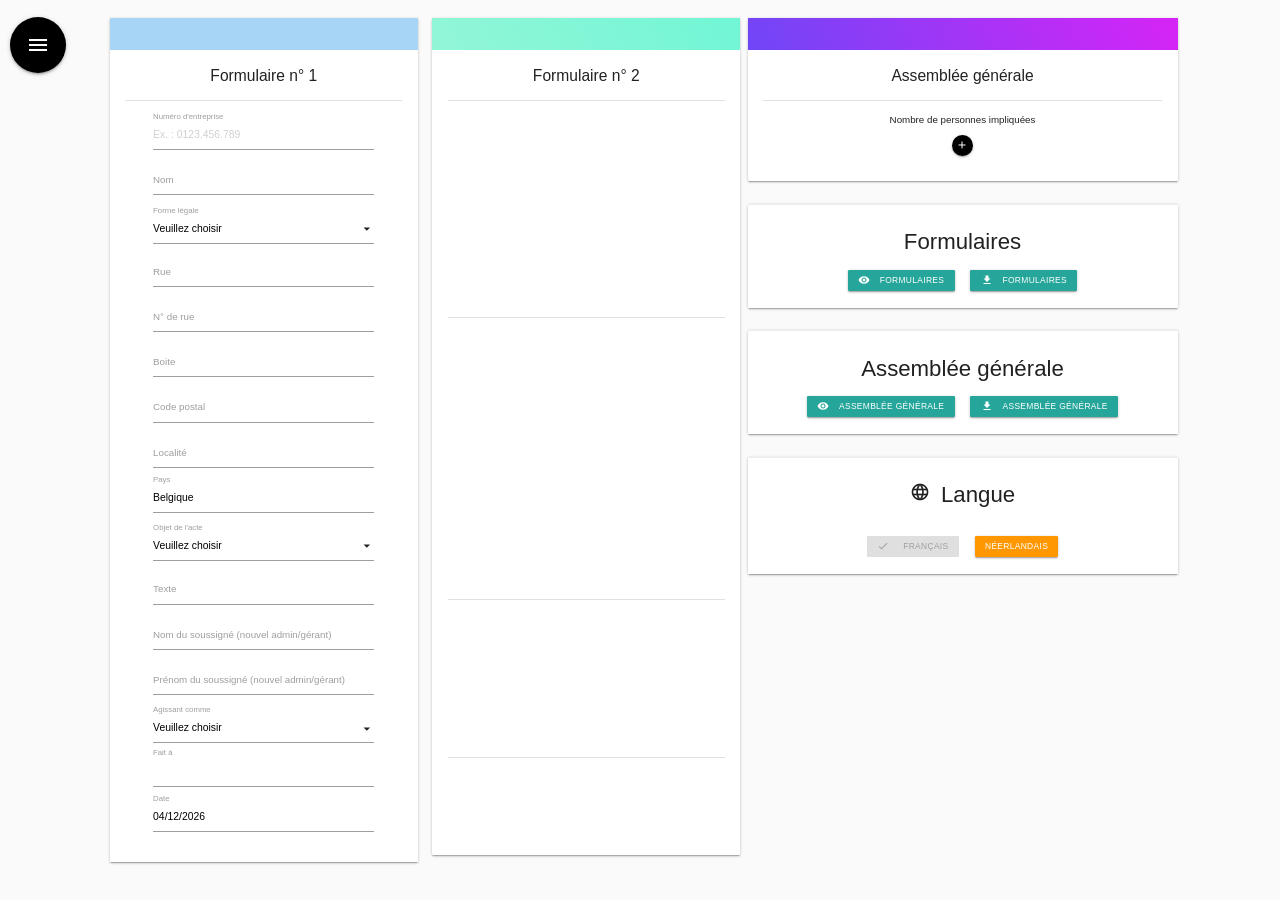
<file: index.html>
<!DOCTYPE html>
<html lang="fr">
<head>
    <meta http-equiv="refresh" charset="UTF-8" content="0; url=pages/form_fr.html"/>
    <link rel="icon" type="image/png" href="img/favicon.ico"/>
    <title>Formulaire du moniteur belge</title>
</head>
<body></body>
</html>
</file>
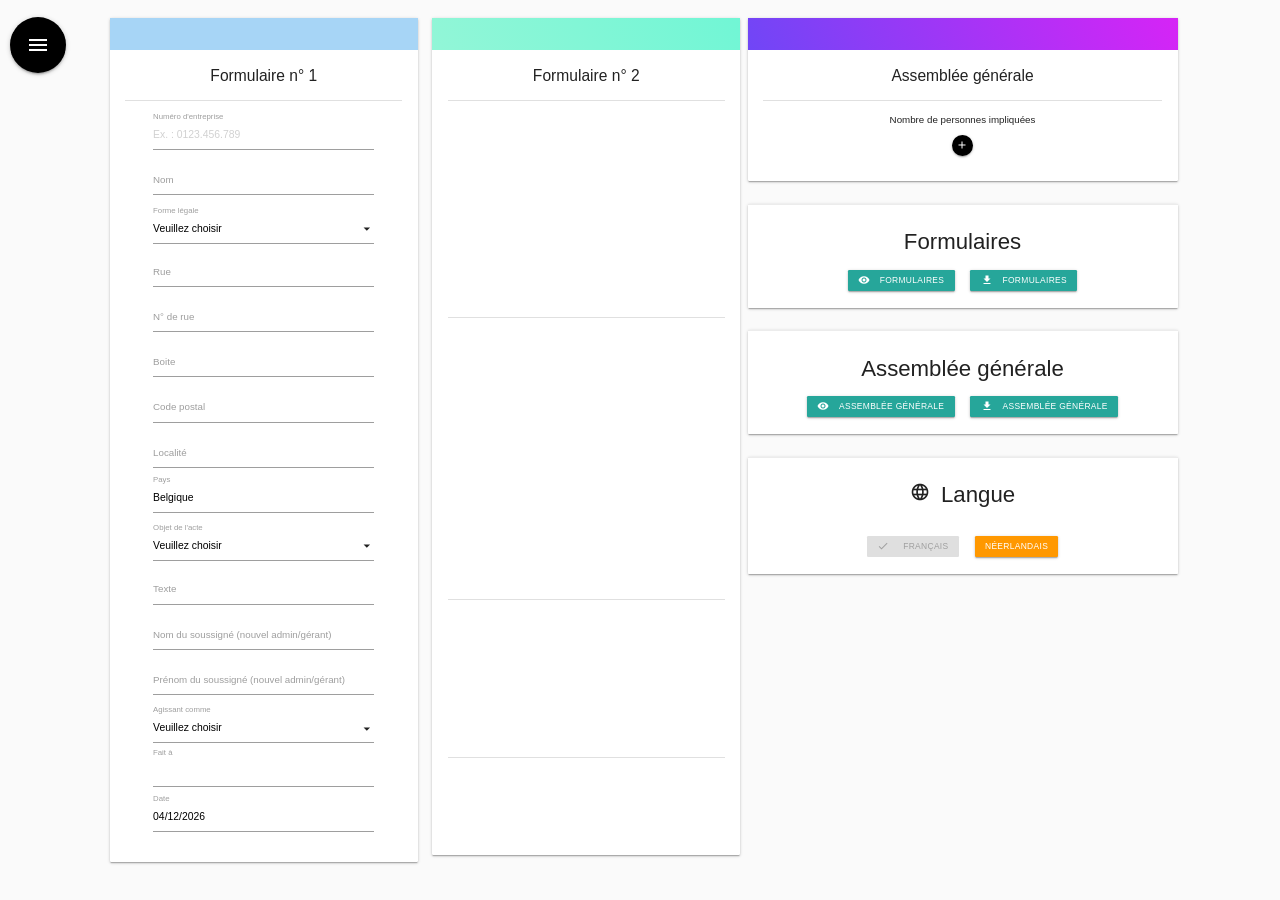
<file: pages/form_fr.html>
<!DOCTYPE html>
<html lang="fr">
<head>
    <meta charset="UTF-8">
    <title>Formulaire du moniteur belge</title>
    <script src="../js/jspdf.min.js"></script>
    <script src="https://cdnjs.cloudflare.com/ajax/libs/jquery/3.5.1/jquery.min.js"></script>
    <link rel="icon" type="image/png" href="../img/favicon.ico"/>
    <link rel="stylesheet" type="text/css" href="../css/style.css">
    <link rel="stylesheet" href="../css/materialize.min.css">
    <link href="https://fonts.googleapis.com/icon?family=Material+Icons" rel="stylesheet">
    <link rel="stylesheet" href="https://use.fontawesome.com/releases/v5.6.3/css/all.css" integrity="sha384-UHRtZLI+pbxtHCWp1t77Bi1L4ZtiqrqD80Kn4Z8NTSRyMA2Fd33n5dQ8lWUE00s/" crossorigin="anonymous">
</head>
<body>

<!-- side nav content -->
<ul id="slide-out" class="sidenav" style="width: 20%; border-top-right-radius: 2%;">
    <li>
        <div class="user-view">
            <div class="background" style="background-color: #6b002b;
                    background-image: linear-gradient(62deg, #4e001f 0%, #7e0033 100%);">
            </div>
        </div>
    </li>

    <li class="input-field" style="padding: 30px;">
        <input id="num_bce" type="text" class="materialize-textarea" placeholder="Ex. : 0123.456.789">
        <label style="padding: 30px;" for="num_bce">Numéro d'entreprise</label>
    </li>
    <li>
        <center>
            <button onclick="rechercheBCE()" class="btn-small red"><i class="material-icons left">format_list_bulleted</i> Rechercher dans la BCE</button>
        </center>
    </li>
    <li>
        <center>
            <button onclick="rechercheStatut()" class="btn-small brown"><i class="material-icons left">format_list_bulleted</i> Rechercher des statuts</button>
        </center>
    </li>
</ul>

<div style="padding: 10px; position: fixed;">
    <a href="#" data-target="slide-out" class="sidenav-trigger btn-floating btn-large waves-effect waves-light black">
        <i class="material-icons">menu</i>
    </a>
</div>


<div id="invoice_form">
    <div class="row">
        <div class="col" style="width: 30%;">
            <div class="card">
                <div class="card-image" style="background-color: rgba(167,213,246,0.6);
                            background-image: linear-gradient(62deg, #a7d5f6 0%, #a7d5f6 100%);
                            height: 50px;">
                </div>
                <div class="card-content">
                    <span class="card-title">Formulaire n° 1</span>
                    <center>
                        <div class="divider" style="margin-top: 20px; margin-bottom: 20px;"></div>
                        <div class="input-field  invoice_element" style="margin-top: 30px;">
                            <input onchange="setRecherche(value)" type="text" class="materialize-textarea" id="numero_entreprise" placeholder="Ex. : 0123.456.789">
                            <label for="numero_entreprise">Numéro d'entreprise</label>
                        </div>

                        <div class="input-field  invoice_element">
                            <input type="text" class="materialize-textarea" id="nom">
                            <label for="nom">Nom</label>
                        </div>


                        <div class="input-field invoice_element" style="margin-top: 20px;margin-bottom: 20px;">
                            <select id="select_forme_legale">
                                <option value="" disabled selected>Veuillez choisir</option>
                                <option value="Société anonyme">(SA) - Société anonyme</option>
                                <option value="Société à responsabilité limitée">(SRL) - Société à responsabilité limitée</option>
                                <option value="Société privée à responsabilité limitée">(SPRL) - Société privée à responsabilité limitée</option>
                                <option value="Société privée à responsabilité limitée starter">(SPRL-S) - Société privée à responsabilité limitée starter</option>
                                <option value="Société coopérative à responsabilité limitée">(SCRL) - Société coopérative à responsabilité limitée</option>
                                <option value="Société coopérative à responsabilité illimitée">(SCRI) - Société coopérative à responsabilité illimitée</option>
                                <option value="Société en nom collectif">(SNC) - Société en nom collectif</option>
                                <option value="Société en commandite simple">(SCS) - Société en commandite simple</option>
                                <option value="Société en commandite par actions">(SCA) - Société en commandite par actions</option>
                                <option value="Association sans but lucratif">(ASBL) - Association sans but lucratif</option>
                            </select>
                            <label for="select_forme_legale">Forme légale</label>
                        </div>

                        <div class="input-field invoice_element">
                            <input type="text" class="materialize-textarea" id="rue">
                            <label for="rue">Rue</label>
                        </div>

                        <div class="input-field  invoice_element">
                            <input type="text" class="materialize-textarea" id="numero_rue">
                            <label for="numero_rue">N° de rue</label>
                        </div>

                        <div class="input-field  invoice_element">
                            <input type="text" class="materialize-textarea" id="boite">
                            <label for="boite">Boite</label>
                        </div>

                        <div class="input-field  invoice_element">
                            <input type="text" class="materialize-textarea" id="code_postal">
                            <label for="code_postal">Code postal</label>
                        </div>

                        <div class="input-field  invoice_element">
                            <input onchange="setFaitA(this.value)" type="text" class="materialize-textarea" id="localite">
                            <label for="localite">Localité</label>
                        </div>

                        <div class="input-field  invoice_element">
                            <input type="text" class="materialize-textarea" id="pays" value="Belgique">
                            <label for="pays">Pays</label>
                        </div>

                        <div class="input-field invoice_element" style="margin-top: 20px;margin-bottom: 20px;">
                            <select onchange="displayForm2Section()" id="select_objet_acte" multiple>
                                <option value="" disabled>Veuillez choisir</option>
                                <option value="Nomination d'un gérant">Nomination d'un gérant</option>
                                <option value="Nomination d'un administrateur">Nomination d'un administrateur</option>
                                <option value="Démission d'un gérant">Démission d'un gérant</option>
                                <option value="Démission d'un administrateur">Démission d'un administrateur</option>
                                <option value="Transfert des parts sociales">Transfert des parts sociales</option>
                                <option value="Transfert des actions">Transfert des actions</option>
                                <option value="Transfert du siège social">Transfert du siège social</option>
                                <option value="Changement de forme légale">Changement de forme légale</option>
                            </select>
                            <label>Objet de l'acte</label>
                        </div>

                        <div class="input-field  invoice_element">
                            <input type="text" class="materialize-textarea" id="texte">
                            <label for="texte">Texte</label>
                        </div>

                        <div class="input-field  invoice_element">
                            <input type="text" class="materialize-textarea" id="soussigne">
                            <label for="soussigne">Nom du soussigné (nouvel admin/gérant)</label>
                        </div>

                        <div class="input-field  invoice_element">
                            <input type="text" class="materialize-textarea" id="soussigneP">
                            <label for="soussigneP">Prénom du soussigné (nouvel admin/gérant)</label>
                        </div>

                        <div class="input-field invoice_element" style="margin-top: 20px;margin-bottom: 20px;">
                            <select id="select_agissant_comme">
                                <option value="" disabled selected>Veuillez choisir</option>
                                <option value="directeur">Directeur</option>
                                <option value="gérant">Gérant</option>
                                <option value="administrateur">Administrateur</option>
                                <option value="associé">Associé</option>
                                <option value="membre">Membre</option>
                                <option value="notaire">Notaire</option>
                                <option value="mandataire">Mandataire</option>
                                <option value="liquidateur">Liquidateur</option>
                            </select>
                            <label for="select_agissant_comme">Agissant comme</label>
                        </div>

                        <div class="input-field  invoice_element">
                            <input type="text" class="materialize-textarea" id="fait_a" placeholder="">
                            <label for="fait_a">Fait à</label>
                        </div>

                        <div class="input-field  invoice_element">
                            <input type="text" class="datepicker" id="date">
                            <label for="date">Date</label>
                        </div>
                    </center>
                </div>
            </div>
        </div>

        <div class="col" style="width: 30%;">
            <div class="card">
                <div class="card-image" style="background-color: rgba(144,246,202,0.6);
                            background-image: linear-gradient(62deg, #92f6d7 0%, #71f6d5 100%);
                            height: 50px;">
                </div>
                <div class="card-content">
                    <span class="card-title">Formulaire n° 2</span>
                    <div class="divider" style="margin-top: 20px; margin-bottom: 20px;"></div>
                    <center>

                        <div id="ancienGerant" style="visibility: hidden; margin-bottom: 20px;">
                            <span class="card-title">Ancienne gérance/administration</span>
                            <div class="input-field">
                                <input type="text" class="materialize-textarea" id="nom_ancien" style="width: 48%; margin-right: 5px;" placeholder="Nom de l'ancien gérant/admin">
                                <input type="text" class="materialize-textarea" id="prenom_ancien" style="width: 48%;" placeholder="Prénom de l'ancien gérant/admin">
                            </div>
                            <div style="margin-bottom: 20px;">
                                <button onclick="rechercherAncienGerant()" class="btn-small grey white-text"><i class="material-icons left">format_list_bulleted</i> Rechercher l'ancien gérant/admin</button>
                            </div>
                            <div class="input-field  invoice_element" style="margin-bottom: 20px;">
                                <p><label><input class='with-gap' name="sexe_gerant_ancien" type='radio' value='Male' checked/><span>Homme</span></label></p>
                                <p><label><input class='with-gap' name="sexe_gerant_ancien" type='radio' value='Femelle'/><span>Femme</span></label></p>
                            </div>
                            <div class="input-field invoice_element">
                                <input type="text" class="materialize-textarea" id="registre_national_ancien" placeholder="Ex. : 71.06.08-599.15">
                                <label for="registre_national_ancien">Numéro de registre national</label>
                            </div>
                        </div>
                        <div class="divider" style="margin-top: 20px; margin-bottom: 20px;"></div>

                        <div id="nouveauGerant" style="visibility: hidden">
                            <span class="card-title">Nouvelle gérance/administration</span>
                            <div class="input-field">
                                <input type="text" class="materialize-textarea" id="nom_new" style="width: 48%; margin-right: 5px;" placeholder="Nom du nouveau gérant/admin">
                                <input type="text" class="materialize-textarea" id="prenom_new" style="width: 48%;" placeholder="Prénom du nouveau gérant/admin">
                            </div>
                            <div class="input-field">
                                <input type="text" class="materialize-textarea" id="rue_new_gerant" style="width: 60%; margin-right: 5px;" placeholder="Rue du nouveau gérant/admin">
                                <input type="text" class="materialize-textarea" id="numero_new_gerant" style="width: 25%; margin-right: 5px;" placeholder="Numéro de rue">
                                <input type="text" class="materialize-textarea" id="boite_new_gerant" style="width: 10%;" placeholder="Boite">
                            </div>
                            <div class="input-field">
                                <input type="text" class="materialize-textarea" id="code_postal_new_gerant" style="width: 30%; margin-right: 7%;" placeholder="Code postal">
                                <input type="text" class="materialize-textarea" id="localite_new_gerant" style="width: 60%;" placeholder="Localité du nouveau gérant/admin">
                            </div>
                            <div class="input-field">
                                <input type="text" class="materialize-textarea" id="pays_new_gerant" value="Belgique" style="width: 30%; margin-right: 7%;" placeholder="Pays du nouveau gérant/admin">
                                <input type="text" class="materialize-textarea" id="registre_national_nouveau" style="width: 60%;" placeholder="Numéro de registre national">
                                <span class="helper-text">Ex. : 71.06.08-599.15</span>
                            </div>
                            <div class="input-field  invoice_element" style="margin-bottom: 20px;">
                                <p><label><input class='with-gap' name="sexe_gerant_new" type='radio' value='Male' checked/><span>Homme</span></label></p>
                                <p><label><input class='with-gap' name="sexe_gerant_new" type='radio' value='Femelle'/><span>Femme</span></label></p>
                            </div>
                        </div>
                        <div class="divider" style="margin-top: 20px; margin-bottom: 20px;"></div>

                        <div id="div_siege_new" style="visibility: hidden; margin-top: 20px;margin-bottom: 20px;">
                            <span class="card-title">Nouveau siège social</span>
                            <div class="input-field" style="margin-top: 30px;">
                                <input type="text" class="materialize-textarea" id="rue_new" style="width: 60%; margin-right: 5px;" placeholder="Rue">
                                <input type="text" class="materialize-textarea" id="numero_new" style="width: 25%; margin-right: 5px;" placeholder="Numéro de rue">
                                <input type="text" class="materialize-textarea" id="boite_new" style="width: 10%;" placeholder="Boite">
                            </div>
                            <div class="input-field" style="margin-top: 30px;">
                                <input type="text" class="materialize-textarea" id="code_postal_new" style="width: 30%; margin-right: 7%;" placeholder="Code postal">
                                <input type="text" class="materialize-textarea" id="localite_new" style="width: 30%; margin-right: 7%;" placeholder="Localité">
                                <input type="text" class="materialize-textarea" id="pays_new" value="Belgique" style="width: 22%;" placeholder="Pays">
                            </div>
                        </div>
                        <div class="divider" style="margin-top: 20px; margin-bottom: 20px;"></div>

                        <div id="div_forme_legale_new" class="input-field invoice_element" style="margin-top: 20px;margin-bottom: 20px; visibility: hidden;">
                            <span class="card-title">Nouvelle forme légale</span>
                            <select id="select_forme_legale_new">
                                <option value="" disabled selected>Veuillez choisir</option>
                                <option value="Société anonyme">(SA) - Société anonyme</option>
                                <option value="Société à responsabilité limitée">(SRL) - Société à responsabilité limitée</option>
                                <option value="Société privée à responsabilité limitée">(SPRL) - Société privée à responsabilité limitée</option>
                                <option value="Société privée à responsabilité limitée starter">(SPRL-S) - Société privée à responsabilité limitée starter</option>
                                <option value="Société coopérative à responsabilité limitée">(SCRL) - Société coopérative à responsabilité limitée</option>
                                <option value="Société coopérative à responsabilité illimitée">(SCRI) - Société coopérative à responsabilité illimitée</option>
                                <option value="Société en nom collectif">(SNC) - Société en nom collectif</option>
                                <option value="Société en commandite simple">(SCS) - Société en commandite simple</option>
                                <option value="Société en commandite par actions">(SCA) - Société en commandite par actions</option>
                                <option value="Association sans but lucratif">(ASBL) - Association sans but lucratif</option>
                            </select>

                        </div>
                    </center>
                </div>
            </div>
        </div>

        <div class="col" style="width: 40%;">
            <div class="row">
                <div class="card">
                    <div class="card-image" style="background-color: rgba(204,117,246,0.6);
                                background-image: linear-gradient(62deg, #7046f6 0%, #d624f6 100%);
                                height: 50px;">
                    </div>
                    <div class="card-content">
                        <span class="card-title">Assemblée générale</span>
                        <center>

                            <div class="divider" style="margin-top: 20px; margin-bottom: 20px;"></div>

                            <div class="input-field invoice_element">
                                <p style="margin-bottom: 10px;">Nombre de personnes impliquées</p>
                                <a onclick="ajouterDesPersonnes()" id="nb" class="btn-floating btn-small waves-effect waves-light black"><i class="material-icons">add</i></a>
                            </div>
                            <div id="div_nb"></div>

                        </center>
                    </div>
                </div>
            </div>

            <div class="row">
                <div class="card">
                    <div class="card-action">
                        <h4>Formulaires</h4>
                        <button onclick="generateForms(false)" class="btn-small" style="margin: 10px 10px 10px 10px"><i class="material-icons left">remove_red_eye</i> Formulaires</button>
                        <button onclick="generateForms(true)" class="btn-small" style="margin: 10px 10px 10px 10px"><i class="material-icons left">file_download</i>  Formulaires</button>
<!--                        <button onclick="window.open('https://pdf2docx.com/fr/', '_blank')" class="btn-small" style="margin: 10px;"><i class="material-icons left">remove_red_eye</i>PDF2DOCX</button>-->
                    </div>
                </div>
            </div>

            <div class="row">
                <div class="card">
                    <div class="card-action">
                        <h4>Assemblée générale</h4>
                        <button onclick="generateAG(false)" class="btn-small" style="margin: 10px 10px 10px 10px"><i class="material-icons left">remove_red_eye</i> Assemblée générale</button>
                        <button onclick="generateAG(true)" class="btn-small" style="margin: 10px 10px 10px 10px"><i class="material-icons left">file_download</i>  Assemblée générale</button>
<!--                        <button onclick="window.open('https://pdf2docx.com/fr/', '_blank')" class="btn-small" style="margin: 10px;"><i class="material-icons left">remove_red_eye</i>PDF2DOCX</button>-->
                    </div>
                </div>
            </div>

            <div class="row">
                <div class="card">
                    <div class="card-action">
                        <div class="row">
                            <h4><span class="material-icons huge">language</span>&ensp;Langue</h4>
                        </div>
                        <button id="setLanguageToFr" onclick="window.location.href='form_fr.html'" class="btn-small light-blue" style="margin: 10px 10px 10px 10px">Français</button>
                        <button id="setLanguageToNl" onclick="window.location.href='form_nl.html'" class="btn-small orange" style="margin: 10px 10px 10px 10px">Néerlandais</button>
                    </div>
                </div>
            </div>
        </div>
    </div>
</div>
</body>

<!-- Full screen preloader -->
<div class="main-loader">
    <div class="preloader-wrapper big active">
        <div class="spinner-layer spinner-blue-only">
            <div class="circle-clipper left">
                <div class="circle"></div>
            </div>
            <div class="gap-patch">
                <div class="circle"></div>
            </div>
            <div class="circle-clipper right">
                <div class="circle"></div>
            </div>
        </div>
    </div>
</div>


<script src="../js/materialize.min.js"></script>
<script src="../js/fr/generate_forms.js"></script>
<script src="../js/fr/generate_general_assembly.js"></script>
<script src="../js/docx.js"></script>
<script>
    let language = 'fr';
    setLanguage(language);

    let personID = 0;
    let cessionID = [];

    document.addEventListener('DOMContentLoaded', function() {
        let elems = document.querySelectorAll('.sidenav');
        let instances = M.Sidenav.init(elems, {});
    });

    $(document).ready(function(){
        $('select').formSelect();
    });

    $(document).ready(function(){
        $('.datepicker').datepicker({autoClose: true, format: "dd/mm/yyyy"}).val();
    });

    document.getElementById('date').value = new Date().toLocaleDateString('fr-BE');

    function setLanguage(lang) {
        let fr_button = document.getElementById('setLanguageToFr');
        let nl_button = document.getElementById('setLanguageToNl');

        if (lang === 'fr') {
            if (nl_button.disabled) {
                nl_button.disabled = false;
                nl_button.innerHTML = 'Néerlandais';
            }

            fr_button.innerHTML = '<i class="material-icons left">done</i>&ensp;Français';
            fr_button.disabled = true;
            language = 'fr';
        }

        if (lang === 'nl') {
            if (fr_button.disabled) {
                fr_button.disabled = false;
                fr_button.innerHTML = 'Français';
            }

            nl_button.innerHTML = '<i class="material-icons left">done</i>&ensp;Néerlandais';
            nl_button.disabled = true;
            language = 'nl';
        }
    }

    function setFaitA(text){
        document.getElementById('fait_a').value = text;
    }

    function displayForm2Section() {
        let liste = $('#select_objet_acte').val();
        if(liste.indexOf('Changement de forme légale') >= 0){

            document.getElementById('div_forme_legale_new').style.visibility = 'initial';
        }
        else{
            document.getElementById('select_forme_legale_new').value = "";
            document.getElementById('div_forme_legale_new').style.visibility = 'hidden';
        }

        if(liste.indexOf('Transfert du siège social') >= 0){
            document.getElementById('div_siege_new').style.visibility = 'initial';
        }
        else{
            document.getElementById('rue_new').value = "";
            document.getElementById('numero_new').value = "";
            document.getElementById('boite_new').value = "";
            document.getElementById('code_postal_new').value = "";
            document.getElementById('localite_new').value = "";
            document.getElementById('pays_new').value = "Belgique";
            document.getElementById('div_siege_new').style.visibility = 'hidden';
        }

        if(liste.indexOf('Démission d\'un gérant') >= 0 || liste.indexOf('Démission d\'un administrateur') >= 0)
        {document.getElementById('ancienGerant').style.visibility = 'initial';}
        else {document.getElementById('ancienGerant').style.visibility = 'hidden';}

        if(liste.indexOf('Nomination d\'un gérant') >= 0 || liste.indexOf('Nomination d\'un administrateur') >= 0)
        {document.getElementById('nouveauGerant').style.visibility = 'initial';}
        else {document.getElementById('nouveauGerant').style.visibility = 'hidden';}

    }

    function ajouterDesPersonnes(){
        let node = "node_" + personID;
        let actualPersonID = personID;
        let div = document.createElement('div');
        let input1 = document.createElement('input1');
        let input2 = document.createElement('input2');
        let input3 = document.createElement('input3');
        let sexe = document.createElement('radio');
        let president = document.createElement('radio');
        let type = document.createElement('radio');
        let ancien = document.createElement('radio');
        let cession = document.createElement('check');
        let remove = document.createElement('p');
        let cessions = document.createElement('div');
        div.setAttribute('class', "input-field invoice_element card");
        div.setAttribute('id', node);
        div.setAttribute('style', 'padding: 10px;');
        cessions.setAttribute('id', 'cess_de_'+ actualPersonID);
        input1.innerHTML = "<input style='width: 48%; margin-right: 10px;' type='text' id='nb_"+actualPersonID+"_N' placeholder='Nom'>";
        input2.innerHTML = "<input style='width: 48%' type='text' id='nb_"+actualPersonID+"_P' placeholder='Prénom'>";
        sexe.innerHTML = "<p><label><input class='with-gap' name='nb_"+actualPersonID+"_S' type='radio' value='Monsieur' checked/><span>Homme</span> </label></p>";
        sexe.innerHTML += "<p><label><input class='with-gap' name='nb_"+actualPersonID+"_S' type='radio' value='Madame'/><span>Femme</span> </label></p>";
        president.innerHTML += "<p><label><input name='president' type='checkbox'/><span>Préside la séance</span></label></p>";
        ancien.innerHTML += "<p><label><input name='nb_"+actualPersonID+"_AG' type='checkbox' value='n'/><span>Ancien gérant</span></label></p>";
        type.innerHTML = "<p><label><input name='nb_"+actualPersonID+"_T' type='radio' value='a' checked/><span>Ancien</span></label></p>";
        type.innerHTML += "<p><label><input name='nb_"+actualPersonID+"_T' type='radio' value='n'/><span>Nouveau</span></label></p>";
        input3.innerHTML += "<input style='width: 25%' type='number' id='nb_"+actualPersonID+"_TotParts' class='right-align' placeholder='Parts possédés'>";
        cession.innerHTML += "<a onclick=\"ajouterDesCessions("+actualPersonID+")\" class=\"btn-small waves-effect waves-light blue\" style='margin-top: 5px;margin-bottom: 5px;'>Transfert</a><div id='nb_"+actualPersonID+"_Cession'></div>";
        remove.innerHTML += "<a class='btn-floating btn-small waves-effect waves-light red' onclick='removeElement("+node+")' ><i class='material-icons'>remove</i></a>";

        div.appendChild(input1);
        div.appendChild(input2);
        div.appendChild(sexe);
        div.appendChild(president);
        div.appendChild(ancien);
        div.appendChild(type);
        div.appendChild(cession);
        div.appendChild(input3);
        div.appendChild(remove);
        div.appendChild(cessions);
        document.getElementById('div_nb').appendChild(div);
        cessionID[personID] = 0;
        personID++;
    }

    function removeElement(childID){
        let parent = document.getElementById('div_nb');
        parent.removeChild(childID);
    }

    function setRecherche(res){
        document.getElementById('num_bce').value = res;
    }

    function rechercheStatut(){
        let num = document.getElementById('num_bce').value;
        window.open("http://www.ejustice.just.fgov.be/cgi_tsv/tsv_rech.pl?language=fr&btw=" + num + "&liste=Liste", '_blank');
    }

    function rechercheBCE(){
        let num = document.getElementById('num_bce').value;
        window.open("https://kbopub.economie.fgov.be/kbopub/zoeknummerform.html?lang=fr&nummer=" + num + "&actionLu=Zoek", '_blank');
    }

    function ajouterDesCessions(person){
        let node = "cession_" + cessionID[person] + "_de_" + person;
        let div = document.createElement('div');
        let input1 = document.createElement('input1');
        let input2 = document.createElement('input2');
        let sexe = document.createElement('radio');
        let parts = document.createElement('input3');
        // let remove = document.createElement('removee');
        div.setAttribute('class', "input-field invoice_element card");
        div.setAttribute('id', node);
        div.setAttribute('style', 'padding: 10px; width: 80%;');

        input1.innerHTML = "<input type='text' placeholder='Nom du receveur'><br/>";
        input2.innerHTML = "<input type='text' placeholder='Prénom du receveur'><br/>";
        sexe.innerHTML = "<p><label><input class='with-gap' name='sexe_"+node+"' type='radio' value='Monsieur' checked/><span>Homme</span> </label></p>";
        sexe.innerHTML += "<p><label><input class='with-gap' name='sexe_"+node+"' type='radio' value='Madame'/><span>Femme</span> </label></p>";
        parts.innerHTML = "<input type='number' placeholder='Parts attribués'>";
        // remove.innerHTML += "<a class='btn-floating btn-small waves-effect waves-light blue' onclick='removeParts("+node+", "+person+")' ><i class='material-icons'>remove</i></a>";

        div.appendChild(input1);
        div.appendChild(input2);
        div.appendChild(sexe);
        div.appendChild(parts);
        // div.appendChild(remove);
        document.getElementById("cess_de_"+person+"").appendChild(div);
        cessionID[person]++;
    }

    function removeParts(id, parentId){
        let idParent = 'cess_de_'+parentId;
        let parent = document.getElementById(idParent);
        parent.removeChild(id);
    }

    function rechercherAncienGerant() {
        let trouver = false;
        for(let i=0; i<document.getElementById('div_nb').childElementCount; i++){
            let id_type = document.getElementsByName('nb_'+i+'_AG');
            if (id_type[0].checked) {
                document.getElementById('nom_ancien').value = document.getElementById('nb_'+i+'_N').value;
                document.getElementById('prenom_ancien').value = document.getElementById('nb_'+i+'_P').value;

                let male = false;
                let femelle = false;
                let id_sexe_rechercher = document.getElementsByName('nb_'+i+'_S');
                if (id_sexe_rechercher[0].checked) male = true;
                if (id_sexe_rechercher[1].checked) femelle = true;

                if (male) document.getElementsByName('sexe_gerant_ancien')[0].checked = true;
                if (femelle) document.getElementsByName('sexe_gerant_ancien')[1].checked = true;
                trouver = true;
            }
        }
        if (!trouver){
            document.getElementById('nom_ancien').value = "";
            document.getElementById('prenom_ancien').value = "";
            document.getElementsByName('sexe_gerant_ancien')[0].checked = true;
        }
    }

</script>

</html>
</file>
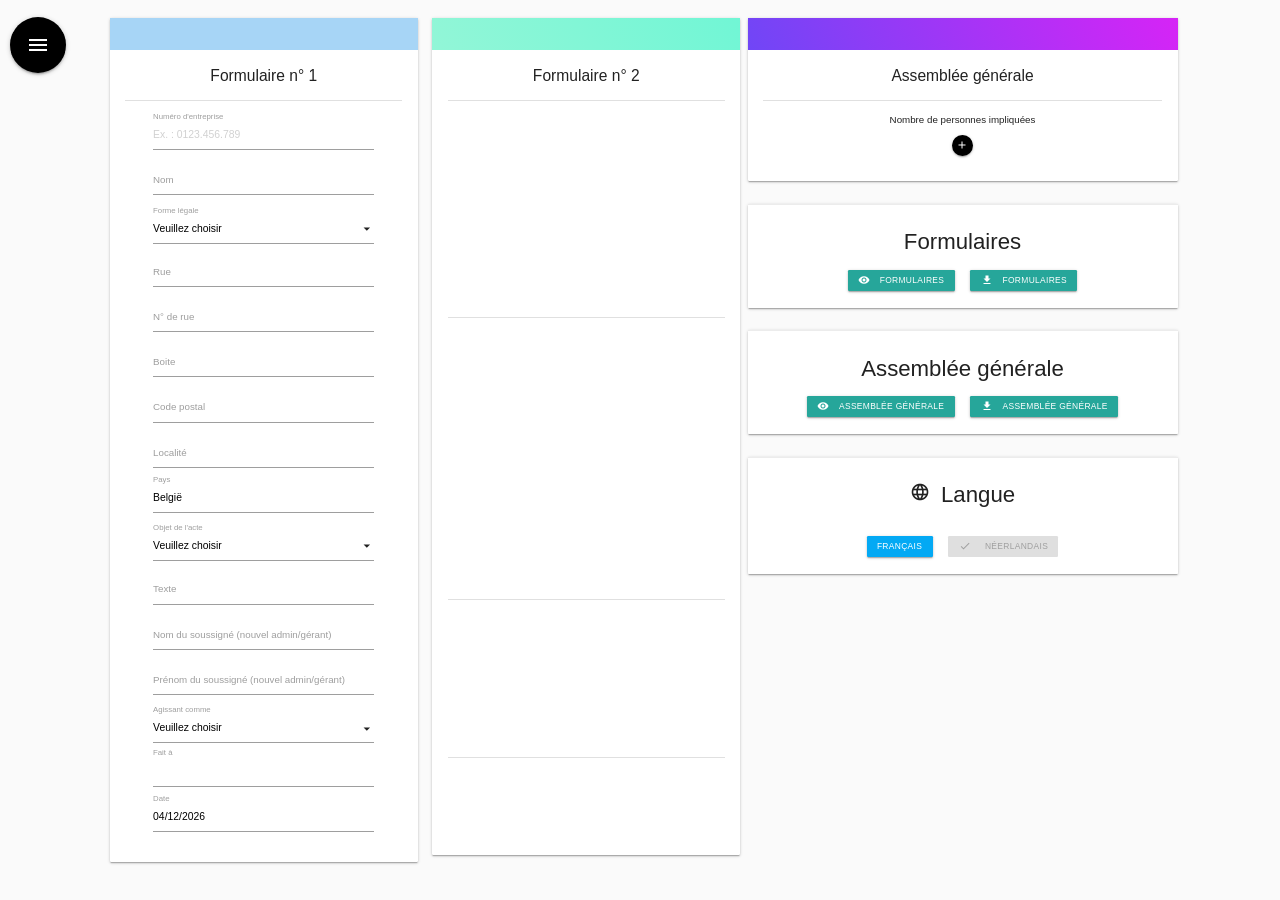
<file: pages/form_nl.html>
<!DOCTYPE html>
<html lang="fr">
<head>
    <meta charset="UTF-8">
    <title>Formulaire du moniteur belge</title>
    <script src="../js/jspdf.min.js"></script>
    <script src="https://cdnjs.cloudflare.com/ajax/libs/jquery/3.5.1/jquery.min.js"></script>
    <link rel="icon" type="image/png" href="../img/favicon.ico"/>
    <link rel="stylesheet" type="text/css" href="../css/style.css">
    <link rel="stylesheet" href="../css/materialize.min.css">
    <link href="https://fonts.googleapis.com/icon?family=Material+Icons" rel="stylesheet">
    <link rel="stylesheet" href="https://use.fontawesome.com/releases/v5.6.3/css/all.css" integrity="sha384-UHRtZLI+pbxtHCWp1t77Bi1L4ZtiqrqD80Kn4Z8NTSRyMA2Fd33n5dQ8lWUE00s/" crossorigin="anonymous">
</head>
<body>

<!-- side nav content -->
<ul id="slide-out" class="sidenav" style="width: 20%; border-top-right-radius: 2%;">
    <li>
        <div class="user-view">
            <div class="background" style="background-color: #6b002b;
                    background-image: linear-gradient(62deg, #4e001f 0%, #7e0033 100%);">
            </div>
        </div>
    </li>
----------------
    <li class="input-field" style="padding: 30px;">
        <input id="num_bce" type="text" class="materialize-textarea" placeholder="Ex. : 0123.456.789">
        <label style="padding: 30px;" for="num_bce">Numéro d'entreprise</label>
    </li>
    <li>
        <center>
            <button onclick="rechercheBCE()" class="btn-small red"><i class="material-icons left">format_list_bulleted</i> Rechercher dans la BCE</button>
        </center>
    </li>
    <li>
        <center>
            <button onclick="rechercheStatut()" class="btn-small brown"><i class="material-icons left">format_list_bulleted</i> Rechercher des statuts</button>
        </center>
    </li>
</ul>

<div style="padding: 10px; position: fixed;">
    <a href="#" data-target="slide-out" class="sidenav-trigger btn-floating btn-large waves-effect waves-light black">
        <i class="material-icons">menu</i>
    </a>
</div>


<div id="invoice_form">
    <div class="row">
        <div class="col" style="width: 30%;">
            <div class="card">
                <div class="card-image" style="background-color: rgba(167,213,246,0.6);
                            background-image: linear-gradient(62deg, #a7d5f6 0%, #a7d5f6 100%);
                            height: 50px;">
                </div>
                <div class="card-content">
                    <span class="card-title">Formulaire n° 1</span>
                    <center>
                        <div class="divider" style="margin-top: 20px; margin-bottom: 20px;"></div>
                        <div class="input-field  invoice_element" style="margin-top: 30px;">
                            <input onchange="setRecherche(value)" type="text" class="materialize-textarea" id="numero_entreprise" placeholder="Ex. : 0123.456.789">
                            <label for="numero_entreprise">Numéro d'entreprise</label>
                        </div>

                        <div class="input-field  invoice_element">
                            <input type="text" class="materialize-textarea" id="nom">
                            <label for="nom">Nom</label>
                        </div>

                        <div class="input-field invoice_element" style="margin-top: 20px;margin-bottom: 20px;">
                            <select id="select_forme_legale">
                                <option value="" disabled selected>Veuillez choisir</option>
                                <option value="Naamloze vennootschap">(SA) - Société anonyme</option>
                                <option value="Besloten vennootschap">(SRL) - Société à responsabilité limitée</option>
                                <option value="Besloten vennootschap met beperkte aansprakelijkheid">(SPRL) - Société privée à responsabilité limitée</option>
                                <option value="Besloten vennootschap met beperkte aansprakelijkheid starter">(SPRL-S) - Société privée à responsabilité limitée starter</option>
                                <option value="Coöperatieve vennootschap met beperkte aansprakelijkheid">(SCRL) - Société coopérative à responsabilité limitée</option>
                                <option value="Coöperatieve vennootschap met onbeperkte aansprakelijkheid">(SCRI) - Société coopérative à responsabilité illimitée</option>
                                <option value="Vennootschap onder firma">(SNC) - Société en nom collectif</option>
                                <option value="Commanditaire vennootschap">(SCS) - Société en commandite simple</option>
                                <option value="Commanditaire vennootschap op aandelen">(SCA) - Société en commandite par actions</option>
                                <option value="Vereniging zonder winstoogmerk">(ASBL) - Association sans but lucratif</option>
                            </select>
                            <label for="select_forme_legale">Forme légale</label>
                        </div>

                        <div class="input-field invoice_element">
                            <input type="text" class="materialize-textarea" id="rue">
                            <label for="rue">Rue</label>
                        </div>

                        <div class="input-field  invoice_element">
                            <input type="text" class="materialize-textarea" id="numero_rue">
                            <label for="numero_rue">N° de rue</label>
                        </div>

                        <div class="input-field  invoice_element">
                            <input type="text" class="materialize-textarea" id="boite">
                            <label for="boite">Boite</label>
                        </div>

                        <div class="input-field  invoice_element">
                            <input type="text" class="materialize-textarea" id="code_postal">
                            <label for="code_postal">Code postal</label>
                        </div>

                        <div class="input-field  invoice_element">
                            <input onchange="setFaitA(this.value)" type="text" class="materialize-textarea" id="localite">
                            <label for="localite">Localité</label>
                        </div>

                        <div class="input-field  invoice_element">
                            <input type="text" class="materialize-textarea" id="pays" value="België">
                            <label for="pays">Pays</label>
                        </div>

                        <div class="input-field invoice_element" style="margin-top: 20px;margin-bottom: 20px;">
                            <select onchange="displayForm2Section()" id="select_objet_acte" multiple>
                                <option value="" disabled>Veuillez choisir</option>
                                <option value="Benoeming van zaakvoerder">Nomination d'un gérant</option>
                                <option value="Benoeming van bestuurder">Nomination d'un administrateur</option>
                                <option value="Ontslag van zaakvoerder">Démission d'un gérant</option>
                                <option value="Ontslag van bestuurder">Démission d'un administrateur</option>
                                <option value="Overdracht van aandelen">Transfert des parts sociales</option>
                                <option value="Overdracht van aandelen">Transfert des actions</option>
                                <option value="Overdracht van de statutaire zetel">Transfert du siège social</option>
                                <option value="Changement de forme légale">Changement de forme légale</option>
                            </select>
                            <label>Objet de l'acte</label>
                        </div>

                        <div class="input-field  invoice_element">
                            <input type="text" class="materialize-textarea" id="texte">
                            <label for="texte">Texte</label>
                        </div>

                        <div class="input-field  invoice_element">
                            <input type="text" class="materialize-textarea" id="soussigne">
                            <label for="soussigne">Nom du soussigné (nouvel admin/gérant)</label>
                        </div>

                        <div class="input-field  invoice_element">
                            <input type="text" class="materialize-textarea" id="soussigneP">
                            <label for="soussigneP">Prénom du soussigné (nouvel admin/gérant)</label>
                        </div>

                        <div class="input-field invoice_element" style="margin-top: 20px;margin-bottom: 20px;">
                            <select id="select_agissant_comme">
                                <option value="" disabled selected>Veuillez choisir</option>
                                <option value="directeur">Directeur</option>
                                <option value="zaakvoerder">Gérant</option>
                                <option value="bestuurder">Administrateur</option>
                                <option value="vennoot">Associé</option>
                                <option value="lid">Membre</option>
                                <option value="notaris">Notaire</option>
                                <option value="lasthebber">Mandataire</option>
                                <option value="vereffenaar">Liquidateur</option>
                            </select>
                            <label for="select_agissant_comme">Agissant comme</label>
                        </div>

                        <div class="input-field  invoice_element">
                            <input type="text" class="materialize-textarea" id="fait_a" placeholder="">
                            <label for="fait_a">Fait à</label>
                        </div>

                        <div class="input-field  invoice_element">
                            <input type="text" class="datepicker" id="date">
                            <label for="date">Date</label>
                        </div>
                    </center>
                </div>
            </div>
        </div>

        <div class="col" style="width: 30%;">
            <div class="card">
                <div class="card-image" style="background-color: rgba(144,246,202,0.6);
                            background-image: linear-gradient(62deg, #92f6d7 0%, #71f6d5 100%);
                            height: 50px;">
                </div>
                <div class="card-content">
                    <span class="card-title">Formulaire n° 2</span>
                    <div class="divider" style="margin-top: 20px; margin-bottom: 20px;"></div>
                    <center>

                        <div id="ancienGerant" style="visibility: hidden; margin-bottom: 20px;">
                            <span class="card-title">Ancienne gérance/administration</span>
                            <div class="input-field">
                                <input type="text" class="materialize-textarea" id="nom_ancien" style="width: 48%; margin-right: 5px;" placeholder="Nom de l'ancien gérant/admin">
                                <input type="text" class="materialize-textarea" id="prenom_ancien" style="width: 48%;" placeholder="Prénom de l'ancien gérant/admin">
                            </div>
                            <div style="margin-bottom: 20px;">
                                <button onclick="rechercherAncienGerant()" class="btn-small grey white-text"><i class="material-icons left">format_list_bulleted</i> Rechercher l'ancien gérant/admin</button>
                            </div>
                            <div class="input-field  invoice_element" style="margin-bottom: 20px;">
                                <p><label><input class='with-gap' name="sexe_gerant_ancien" type='radio' value='Male' checked/><span>Homme</span></label></p>
                                <p><label><input class='with-gap' name="sexe_gerant_ancien" type='radio' value='Femelle'/><span>Femme</span></label></p>
                            </div>
                            <div class="input-field invoice_element">
                                <input type="text" class="materialize-textarea" id="registre_national_ancien" placeholder="Ex. : 71.06.08-599.15">
                                <label for="registre_national_ancien">Numéro de registre national</label>
                            </div>
                        </div>
                        <div class="divider" style="margin-top: 20px; margin-bottom: 20px;"></div>

                        <div id="nouveauGerant" style="visibility: hidden">
                            <span class="card-title">Nouvelle gérance/administration</span>
                            <div class="input-field">
                                <input type="text" class="materialize-textarea" id="nom_new" style="width: 48%; margin-right: 5px;" placeholder="Nom du nouveau gérant/admin">
                                <input type="text" class="materialize-textarea" id="prenom_new" style="width: 48%;" placeholder="Prénom du nouveau gérant/admin">
                            </div>
                            <div class="input-field">
                                <input type="text" class="materialize-textarea" id="rue_new_gerant" style="width: 60%; margin-right: 5px;" placeholder="Rue du nouveau gérant/admin">
                                <input type="text" class="materialize-textarea" id="numero_new_gerant" style="width: 25%; margin-right: 5px;" placeholder="Numéro de rue">
                                <input type="text" class="materialize-textarea" id="boite_new_gerant" style="width: 10%;" placeholder="Boite">
                            </div>
                            <div class="input-field">
                                <input type="text" class="materialize-textarea" id="code_postal_new_gerant" style="width: 30%; margin-right: 7%;" placeholder="Code postal">
                                <input type="text" class="materialize-textarea" id="localite_new_gerant" style="width: 60%;" placeholder="Localité du nouveau gérant/admin">
                            </div>
                            <div class="input-field">
                                <input type="text" class="materialize-textarea" id="pays_new_gerant" value="Belgique" style="width: 30%; margin-right: 7%;" placeholder="Pays du nouveau gérant/admin">
                                <input type="text" class="materialize-textarea" id="registre_national_nouveau" style="width: 60%;" placeholder="Numéro de registre national">
                                <span class="helper-text">Ex. : 71.06.08-599.15</span>
                            </div>
                            <div class="input-field  invoice_element" style="margin-bottom: 20px;">
                                <p><label><input class='with-gap' name="sexe_gerant_new" type='radio' value='Male' checked/><span>Homme</span></label></p>
                                <p><label><input class='with-gap' name="sexe_gerant_new" type='radio' value='Femelle'/><span>Femme</span></label></p>
                            </div>
                        </div>
                        <div class="divider" style="margin-top: 20px; margin-bottom: 20px;"></div>

                        <div id="div_siege_new" style="visibility: hidden; margin-top: 20px;margin-bottom: 20px;">
                            <span class="card-title">Nouveau siège social</span>
                            <div class="input-field" style="margin-top: 30px;">
                                <input type="text" class="materialize-textarea" id="rue_new" style="width: 60%; margin-right: 5px;" placeholder="Rue">
                                <input type="text" class="materialize-textarea" id="numero_new" style="width: 25%; margin-right: 5px;" placeholder="Numéro de rue">
                                <input type="text" class="materialize-textarea" id="boite_new" style="width: 10%;" placeholder="Boite">
                            </div>
                            <div class="input-field" style="margin-top: 30px;">
                                <input type="text" class="materialize-textarea" id="code_postal_new" style="width: 30%; margin-right: 7%;" placeholder="Code postal">
                                <input type="text" class="materialize-textarea" id="localite_new" style="width: 30%; margin-right: 7%;" placeholder="Localité">
                                <input type="text" class="materialize-textarea" id="pays_new" value="Belgique" style="width: 22%;" placeholder="Pays">
                            </div>
                        </div>
                        <div class="divider" style="margin-top: 20px; margin-bottom: 20px;"></div>

                        <div id="div_forme_legale_new" class="input-field invoice_element" style="margin-top: 20px;margin-bottom: 20px; visibility: hidden;">
                            <span class="card-title">Nouvelle forme légale</span>
                            <select id="select_forme_legale_new">
                                <option value="" disabled selected>Veuillez choisir</option>
                                <option value="Naamloze vennootschap">(SA) - Société anonyme</option>
                                <option value="Besloten vennootschap">(SRL) - Société à responsabilité limitée</option>
                                <option value="Besloten vennootschap met beperkte aansprakelijkheid">(SPRL) - Société privée à responsabilité limitée</option>
                                <option value="Besloten vennootschap met beperkte aansprakelijkheid starter">(SPRL-S) - Société privée à responsabilité limitée starter</option>
                                <option value="Coöperatieve vennootschap met beperkte aansprakelijkheid">(SCRL) - Société coopérative à responsabilité limitée</option>
                                <option value="Coöperatieve vennootschap met onbeperkte aansprakelijkheid">(SCRI) - Société coopérative à responsabilité illimitée</option>
                                <option value="Vennootschap onder firma">(SNC) - Société en nom collectif</option>
                                <option value="Commanditaire vennootschap">(SCS) - Société en commandite simple</option>
                                <option value="Commanditaire vennootschap op aandelen">(SCA) - Société en commandite par actions</option>
                                <option value="Vereniging zonder winstoogmerk">(ASBL) - Association sans but lucratif</option>
                            </select>

                        </div>
                    </center>
                </div>
            </div>
        </div>

        <div class="col" style="width: 40%;">
            <div class="row">
                <div class="card">
                    <div class="card-image" style="background-color: rgba(204,117,246,0.6);
                                background-image: linear-gradient(62deg, #7046f6 0%, #d624f6 100%);
                                height: 50px;">
                    </div>
                    <div class="card-content">
                        <span class="card-title">Assemblée générale</span>
                        <center>

                            <div class="divider" style="margin-top: 20px; margin-bottom: 20px;"></div>

                            <div class="input-field invoice_element">
                                <p style="margin-bottom: 10px;">Nombre de personnes impliquées</p>
                                <a onclick="ajouterDesPersonnes()" id="nb" class="btn-floating btn-small waves-effect waves-light black"><i class="material-icons">add</i></a>
                            </div>
                            <div id="div_nb"></div>

                        </center>
                    </div>
                </div>
            </div>

            <div class="row">
                <div class="card">
                    <div class="card-action">
                        <h4>Formulaires</h4>
                        <button onclick="generateForms(false)" class="btn-small" style="margin: 10px 10px 10px 10px"><i class="material-icons left">remove_red_eye</i> Formulaires</button>
                        <button onclick="generateForms(true)" class="btn-small" style="margin: 10px 10px 10px 10px"><i class="material-icons left">file_download</i>  Formulaires</button>
                        <!--                        <button onclick="window.open('https://pdf2docx.com/fr/', '_blank')" class="btn-small" style="margin: 10px;"><i class="material-icons left">remove_red_eye</i>PDF2DOCX</button>-->
                    </div>
                </div>
            </div>

            <div class="row">
                <div class="card">
                    <div class="card-action">
                        <h4>Assemblée générale</h4>
                        <button onclick="generateAG(false)" class="btn-small" style="margin: 10px 10px 10px 10px"><i class="material-icons left">remove_red_eye</i> Assemblée générale</button>
                        <button onclick="generateAG(true)" class="btn-small" style="margin: 10px 10px 10px 10px"><i class="material-icons left">file_download</i>  Assemblée générale</button>
                        <!--                        <button onclick="window.open('https://pdf2docx.com/fr/', '_blank')" class="btn-small" style="margin: 10px;"><i class="material-icons left">remove_red_eye</i>PDF2DOCX</button>-->
                    </div>
                </div>
            </div>

            <div class="row">
                <div class="card">
                    <div class="card-action">
                        <div class="row">
                            <h4><span class="material-icons huge">language</span>&ensp;Langue</h4>
                        </div>
                        <button id="setLanguageToFr" onclick="window.location.href='form_fr.html'" class="btn-small light-blue" style="margin: 10px 10px 10px 10px">Français</button>
                        <button id="setLanguageToNl" onclick="window.location.href='form_nl.html'" class="btn-small orange" style="margin: 10px 10px 10px 10px">Néerlandais</button>
                    </div>
                </div>
            </div>
        </div>
    </div>
</div>
</body>

<!-- Full screen preloader -->
<div class="main-loader">
    <div class="preloader-wrapper big active">
        <div class="spinner-layer spinner-blue-only">
            <div class="circle-clipper left">
                <div class="circle"></div>
            </div>
            <div class="gap-patch">
                <div class="circle"></div>
            </div>
            <div class="circle-clipper right">
                <div class="circle"></div>
            </div>
        </div>
    </div>
</div>

<script src="../js/materialize.min.js"></script>
<script src="../js/nl/generate_forms.js"></script>
<script src="../js/nl/generate_general_assembly.js"></script>
<script src="../js/docx.js"></script>
<script>
    let language = 'nl';
    setLanguage(language);

    var personID = 0;
    var cessionID = [];

    document.addEventListener('DOMContentLoaded', function() {
        var elems = document.querySelectorAll('.sidenav');
        var instances = M.Sidenav.init(elems, {});
    });

    $(document).ready(function(){
        $('select').formSelect();
    });

    $(document).ready(function(){
        $('.datepicker').datepicker({autoClose: true, format: "dd/mm/yyyy"}).val();
    });

    document.getElementById('date').value = new Date().toLocaleDateString('fr-BE');

    function setLanguage(lang) {
        let fr_button = document.getElementById('setLanguageToFr');
        let nl_button = document.getElementById('setLanguageToNl');

        if (lang === 'fr') {
            if (nl_button.disabled) {
                nl_button.disabled = false;
                nl_button.innerHTML = 'Néerlandais';
            }

            fr_button.innerHTML = '<i class="material-icons left">done</i>&ensp;Français';
            fr_button.disabled = true;
            language = 'fr';
        }

        if (lang === 'nl') {
            if (fr_button.disabled) {
                fr_button.disabled = false;
                fr_button.innerHTML = 'Français';
            }

            nl_button.innerHTML = '<i class="material-icons left">done</i>&ensp;Néerlandais';
            nl_button.disabled = true;
            language = 'nl';
        }
    }

    function setFaitA(text){
        document.getElementById('fait_a').value = text;
    }

    function displayForm2Section() {
        var liste = $('#select_objet_acte').val();
        if(liste.indexOf('Changement de forme légale') >= 0){
            document.getElementById('div_forme_legale_new').style.visibility = 'initial';
        }
        else{
            document.getElementById('select_forme_legale_new').value = "";
            document.getElementById('div_forme_legale_new').style.visibility = 'hidden';
        }

        if(liste.indexOf('Overdracht van de statutaire zetel') >= 0){
            document.getElementById('div_siege_new').style.visibility = 'initial';
        }
        else{
            document.getElementById('rue_new').value = "";
            document.getElementById('numero_new').value = "";
            document.getElementById('boite_new').value = "";
            document.getElementById('code_postal_new').value = "";
            document.getElementById('localite_new').value = "";
            document.getElementById('pays_new').value = "Belgique";
            document.getElementById('div_siege_new').style.visibility = 'hidden';
        }

        if(liste.indexOf('Ontslag van zaakvoerder') >= 0 || liste.indexOf('Ontslag van bestuurder') >= 0)
        {document.getElementById('ancienGerant').style.visibility = 'initial';}
        else {document.getElementById('ancienGerant').style.visibility = 'hidden';}

        if(liste.indexOf('Benoeming van zaakvoerder') >= 0 || liste.indexOf('Benoeming van bestuurder') >= 0)
        {document.getElementById('nouveauGerant').style.visibility = 'initial';}
        else {document.getElementById('nouveauGerant').style.visibility = 'hidden';}

    }

    function ajouterDesPersonnes(){
        var node = "node_" + personID;
        var actualPersonID = personID;
        var div = document.createElement('div');
        var input1 = document.createElement('input1');
        var input2 = document.createElement('input2');
        var input3 = document.createElement('input3');
        var sexe = document.createElement('radio');
        var president = document.createElement('radio');
        var type = document.createElement('radio');
        var ancien = document.createElement('radio');
        var cession = document.createElement('check');
        var remove = document.createElement('p');
        var cessions = document.createElement('div');
        div.setAttribute('class', "input-field invoice_element card");
        div.setAttribute('id', node);
        div.setAttribute('style', 'padding: 10px;');
        cessions.setAttribute('id', 'cess_de_'+ actualPersonID);
        input1.innerHTML = "<input style='width: 48%; margin-right: 10px;' type='text' id='nb_"+actualPersonID+"_N' placeholder='Nom'>";
        input2.innerHTML = "<input style='width: 48%' type='text' id='nb_"+actualPersonID+"_P' placeholder='Prénom'>";
        sexe.innerHTML = "<p><label><input class='with-gap' name='nb_"+actualPersonID+"_S' type='radio' value='Mijnheer' checked/><span>Homme</span> </label></p>";
        sexe.innerHTML += "<p><label><input class='with-gap' name='nb_"+actualPersonID+"_S' type='radio' value='Mevrouw'/><span>Femme</span> </label></p>";
        president.innerHTML += "<p><label><input name='president' type='checkbox'/><span>Préside la séance</span></label></p>";
        ancien.innerHTML += "<p><label><input name='nb_"+actualPersonID+"_AG' type='checkbox' value='n'/><span>Ancien gérant</span></label></p>";
        type.innerHTML = "<p><label><input name='nb_"+actualPersonID+"_T' type='radio' value='a' checked/><span>Ancien</span></label></p>";
        type.innerHTML += "<p><label><input name='nb_"+actualPersonID+"_T' type='radio' value='n'/><span>Nouveau</span></label></p>";
        input3.innerHTML += "<input style='width: 25%' type='number' id='nb_"+actualPersonID+"_TotParts' class='right-align' placeholder='Parts possédés'>";
        cession.innerHTML += "<a onclick=\"ajouterDesCessions("+actualPersonID+")\" class=\"btn-small waves-effect waves-light blue\" style='margin-top: 5px;margin-bottom: 5px;'>Transfert</a><div id='nb_"+actualPersonID+"_Cession'></div>";
        remove.innerHTML += "<a class='btn-floating btn-small waves-effect waves-light red' onclick='removeElement("+node+")' ><i class='material-icons'>remove</i></a>";

        div.appendChild(input1);
        div.appendChild(input2);
        div.appendChild(sexe);
        div.appendChild(president);
        div.appendChild(ancien);
        div.appendChild(type);
        div.appendChild(cession);
        div.appendChild(input3);
        div.appendChild(remove);
        div.appendChild(cessions);
        document.getElementById('div_nb').appendChild(div);
        cessionID[personID] = 0;
        personID++;
    }

    function removeElement(childID){
        let parent = document.getElementById('div_nb');
        parent.removeChild(childID);
    }

    function setRecherche(res){
        document.getElementById('num_bce').value = res;
    }

    function rechercheStatut(){
        var num = document.getElementById('num_bce').value;
        window.open("http://www.ejustice.just.fgov.be/cgi_tsv/tsv_rech.pl?language=fr&btw=" + num + "&liste=Liste", '_blank');
    }

    function rechercheBCE(){
        var num = document.getElementById('num_bce').value;
        window.open("https://kbopub.economie.fgov.be/kbopub/zoeknummerform.html?lang=fr&nummer=" + num + "&actionLu=Zoek", '_blank');
    }

    function ajouterDesCessions(person){
        var node = "cession_" + cessionID[person] + "_de_" + person;
        var div = document.createElement('div');
        var input1 = document.createElement('input1');
        var input2 = document.createElement('input2');
        var sexe = document.createElement('radio');
        var parts = document.createElement('input3');
        // var remove = document.createElement('removee');
        div.setAttribute('class', "input-field invoice_element card");
        div.setAttribute('id', node);
        div.setAttribute('style', 'padding: 10px; width: 80%;');

        input1.innerHTML = "<input type='text' placeholder='Nom du receveur'><br/>";
        input2.innerHTML = "<input type='text' placeholder='Prénom du receveur'><br/>";
        sexe.innerHTML = "<p><label><input class='with-gap' name='sexe_"+node+"' type='radio' value='Mijnheer' checked/><span>Homme</span> </label></p>";
        sexe.innerHTML += "<p><label><input class='with-gap' name='sexe_"+node+"' type='radio' value='Mevrouw'/><span>Femme</span> </label></p>";
        parts.innerHTML = "<input type='number' placeholder='Parts attribués'>";
        // remove.innerHTML += "<a class='btn-floating btn-small waves-effect waves-light blue' onclick='removeParts("+node+", "+person+")' ><i class='material-icons'>remove</i></a>";

        div.appendChild(input1);
        div.appendChild(input2);
        div.appendChild(sexe);
        div.appendChild(parts);
        // div.appendChild(remove);
        document.getElementById("cess_de_"+person+"").appendChild(div);
        cessionID[person]++;
    }

    function removeParts(id, parentId){
        var idParent = 'cess_de_'+parentId;
        let parent = document.getElementById(idParent);
        parent.removeChild(id);
    }

    function rechercherAncienGerant() {
        var trouver = false;
        for(var i=0; i<document.getElementById('div_nb').childElementCount; i++){
            var id_type = document.getElementsByName('nb_'+i+'_AG');
            if (id_type[0].checked) {
                document.getElementById('nom_ancien').value = document.getElementById('nb_'+i+'_N').value;
                document.getElementById('prenom_ancien').value = document.getElementById('nb_'+i+'_P').value;

                var male = false;
                var femelle = false;
                var id_sexe_rechercher = document.getElementsByName('nb_'+i+'_S');
                if (id_sexe_rechercher[0].checked) male = true;
                if (id_sexe_rechercher[1].checked) femelle = true;

                if (male) document.getElementsByName('sexe_gerant_ancien')[0].checked = true;
                if (femelle) document.getElementsByName('sexe_gerant_ancien')[1].checked = true;
                trouver = true;
            }
        }
        if (!trouver){
            document.getElementById('nom_ancien').value = "";
            document.getElementById('prenom_ancien').value = "";
            document.getElementsByName('sexe_gerant_ancien')[0].checked = true;
        }
    }

</script>

</html>
</file>
<file: css/style.css>
#invoice_form {
    zoom: 65%;
    margin: auto;
    padding: 10px;
    border-radius: 10px;
    border: 20px;
    margin-top: 10px;
    text-align: center;
    width: 85%;
    height: auto;
}

.main-loader {
    top: 0;
    left: 0;
    width: 100%;
    height: 100%;
    position: fixed;
    display: none;
    align-items: center;
    justify-content: center;
    background-color: rgba(255, 255, 255, 0.8);
    z-index: 999;
}

.invoice_element {
    width: 80%;
}

body {
    margin: auto;
    background: #fafafa;
}

img {
    max-width: 100%;
    max-height: 100%;
}

#logo_display {
    margin: 10px;
    text-align: center;
}

.autocomplete-suggestions {
    text-align: left; cursor: default; border: 1px solid #ccc; border-top: 0; background: #fff; box-shadow: -1px 1px 3px rgba(0,0,0,.1);

    /* core styles should not be changed */
    position: absolute; display: none; z-index: 9999; max-height: 254px; overflow: hidden; overflow-y: auto; box-sizing: border-box;
}
.autocomplete-suggestion { position: relative; padding: 0 .6em; line-height: 23px; white-space: nowrap; overflow: hidden; text-overflow: ellipsis; font-size: 1.02em; color: #333; }
.autocomplete-suggestion b { font-weight: normal; color: #1f8dd6; }
.autocomplete-suggestion.selected { background: #f0f0f0; }

.center {
    position: absolute;
    top: 50%;
    left: 50%;
    transform: translate(-50%, -50%);
}

.leftm75 {
    margin-left: 75px;
}

.huge {
    font-size: 2rem !important;
    text-align: center !important;
}
</file>
